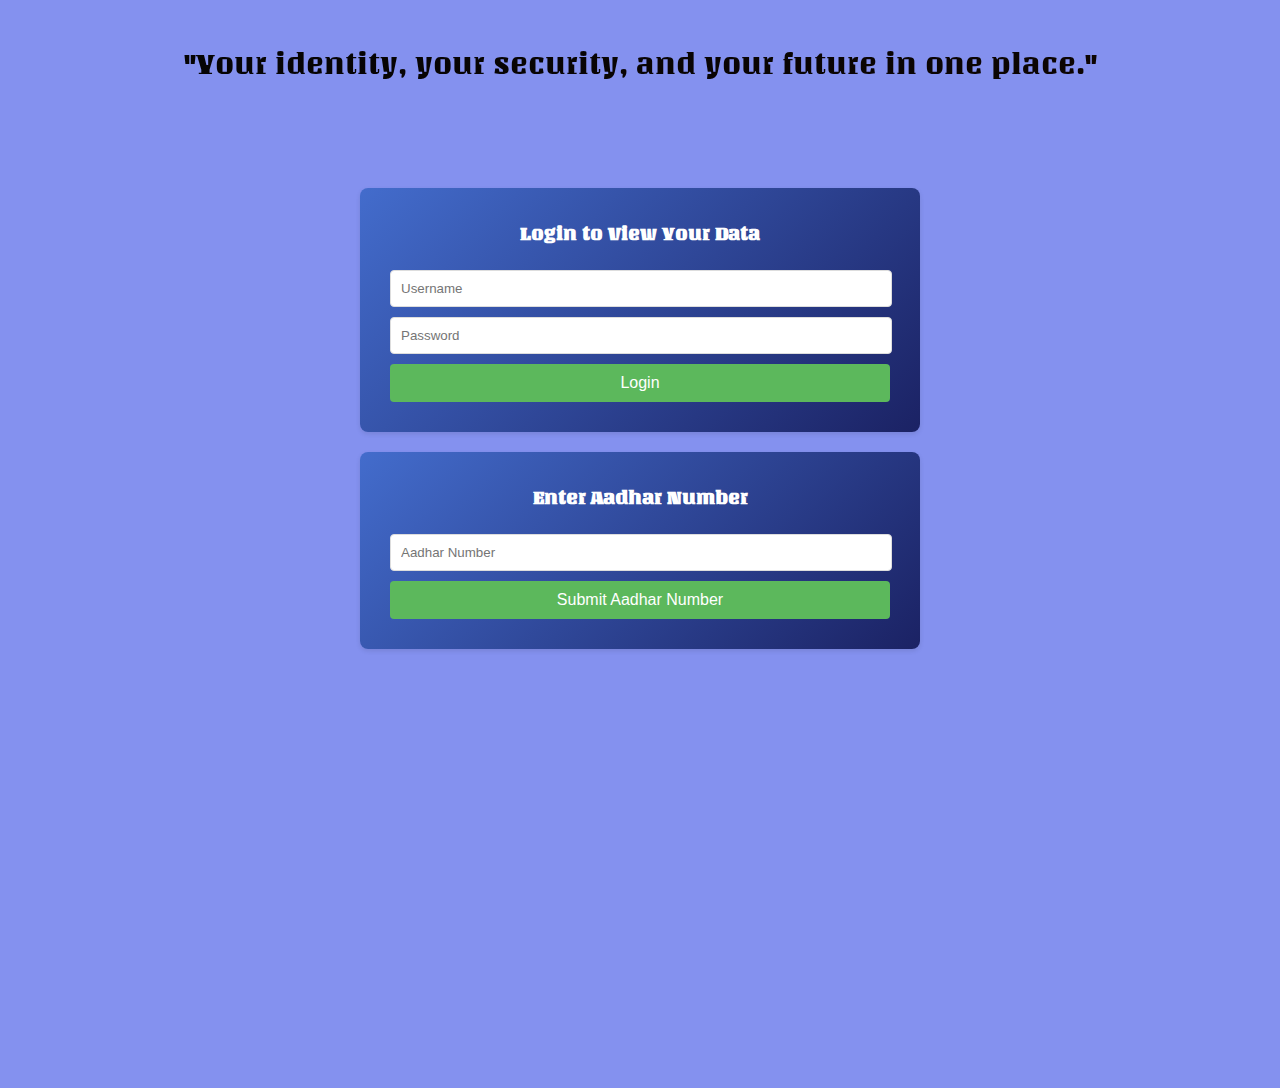
<file: final2.html>
<!DOCTYPE html>
<html lang="en">
<head>
  <meta charset="UTF-8">
  <meta name="viewport" content="width=device-width, initial-scale=1.0">
  <title>User Login</title>
  <!-- Link to external CSS file -->
  <link rel="stylesheet" href="final2.css">
  <!-- Include Font Awesome for icons -->
  <link rel="stylesheet" href="https://cdnjs.cloudflare.com/ajax/libs/font-awesome/6.0.0-beta3/css/all.min.css">
  <link rel="preconnect" href="https://fonts.googleapis.com">
  <link rel="preconnect" href="https://fonts.gstatic.com" crossorigin>
  <link href="https://fonts.googleapis.com/css2?family=Unlock&display=swap" rel="stylesheet">
</head>
<body>
  <!-- Direct quote at the top without a container -->
  <p class="quote">"Your identity, your security, and your future in one place."</p>

  <!-- Top Navigation Bar -->
  <div class="navbar" id="navbar">
    <ul>
      <li><a href="#"><i class="fas fa-home"></i> Home</a></li>
      <li><a href="#"><i class="fas fa-user"></i> Profile</a></li>
      <li><a href="#"><i class="fas fa-id-card"></i> Aadhar</a></li>
      <li><a href="#"><i class="fas fa-sign-out-alt"></i> Logout</a></li>
    </ul>
  </div>

  <div class="container">
    <!-- Login container -->
    <div class="login-container" id="loginContainer">
      <h2>Login to View Your Data</h2>
      <form id="loginForm">
        <input type="text" id="username" placeholder="Username" required><br>
        <input type="password" id="passkey" placeholder="Password" required><br>
        <button type="submit" class="log">Login</button>
      </form>
    </div>

    <!-- Aadhaar container -->
    <div class="aadhar-container" id="aadharContainer">
      <h2>Enter Aadhar Number</h2>
      <input type="text" id="aadhar_number" placeholder="Aadhar Number" required><br>
      <button id="submitAadharButton">Submit Aadhar Number</button>
    </div>

    <!-- Result container to display output -->
    <div class="result-container" id="resultContainer">
      <h3>Result</h3>
      <div id="result"></div>
    </div>
  </div>

  <script>
    let credentials = {};

    // Hide navbar initially
    document.getElementById('navbar').style.display = 'none';

    // Handle login form submission
    document.getElementById('loginForm').addEventListener('submit', function(event) {
      event.preventDefault();

      const username = document.getElementById('username').value;
      const passkey = document.getElementById('passkey').value;

      // Store login credentials
      credentials = { username, passkey };
    });

    // Handle Aadhaar submission
    document.getElementById('submitAadharButton').addEventListener('click', function() {
      const aadhar_number = document.getElementById('aadhar_number').value;

      // Make API call to backend
      fetch('http://localhost:3000/final2', {
        method: 'POST',
        headers: {
          'Content-Type': 'application/json'
        },
        body: JSON.stringify({ ...credentials, aadhar_number })
      })
      .then(response => response.json())
      .then(data => {
        if (data.success) {
          // Hide the login and Aadhaar containers
          document.getElementById('loginContainer').style.display = 'none';
          document.getElementById('aadharContainer').style.display = 'none';

          // Show the navbar
          document.getElementById('navbar').style.display = 'block';

          // Show the result container and display the result
          displayView(data.role_name, data.data);
        } else {
          document.getElementById('result').innerHTML = 'Login failed. Please check your credentials.';
        }
      })
      .catch(error => {
        console.error('Error:', error);
      });
    });

    // Function to display the view data in a list format
    function displayView(role, viewData) {
      let output = `<h3>${role} View</h3>`;
      output += '<ul>';

      // Display data as list items
      viewData.forEach(row => {
        for (const key in row) {
          output += `<li><strong>${key}:</strong> ${row[key]}</li>`;
        }
        output += '<hr>';  // Separate each row of data with a line
      });

      output += '</ul>';
      document.getElementById('result').innerHTML = output;

      // Show the result container
      document.getElementById('resultContainer').style.display = 'block';
    }
  </script>
</body>
</html>
</file>
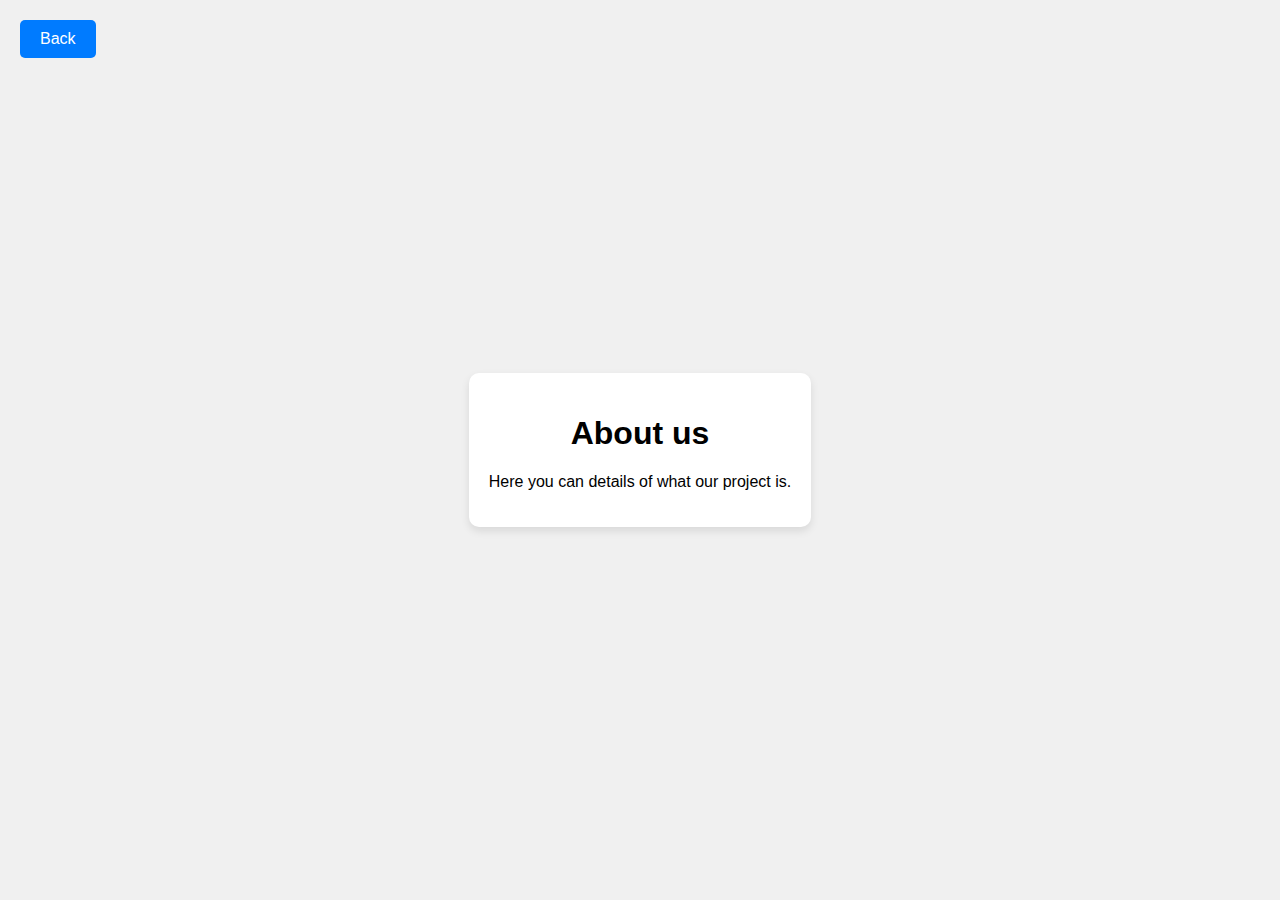
<file: FRONTEND/about.html>
<!DOCTYPE html>
<html lang="en">
<head>
    <meta charset="utf-8" />
    <meta name="viewport" content="width=device-width, initial-scale=1.0">
    <style>
        body {
            margin: 0;
            padding: 0;
            background-color: #f0f0f0; /* Background color */
            display: flex;
            justify-content: center;
            align-items: center;
            height: 100vh;
            font-family: Arial, sans-serif;
        }

        .content-container {
            text-align: center;
            background-color: #ffffff; /* Container background color */
            padding: 20px;
            border-radius: 10px;
            box-shadow: 0 4px 8px rgba(0, 0, 0, 0.1);
        }

        .top-nav {
            position: absolute;
            top: 20px;
            left: 20px;
        }

        .top-nav button {
            background-color: #007bff; /* Button color */
            color: #ffffff;
            border: none;
            border-radius: 5px;
            padding: 10px 20px;
            cursor: pointer;
            font-size: 16px;
        }

        .top-nav button:hover {
            background-color: #0056b3; /* Button hover color */
        }
    </style>
    <title>Helpline</title>
</head>
<body>
    <nav class="top-nav">
        <button onclick="window.location.href='index.html';">Back</button>
    </nav>
    <div class="content-container">
        <h1>About us</h1>
        <p>Here you can details of what our project is.</p>
    </div>
</body>
</html>
</file>
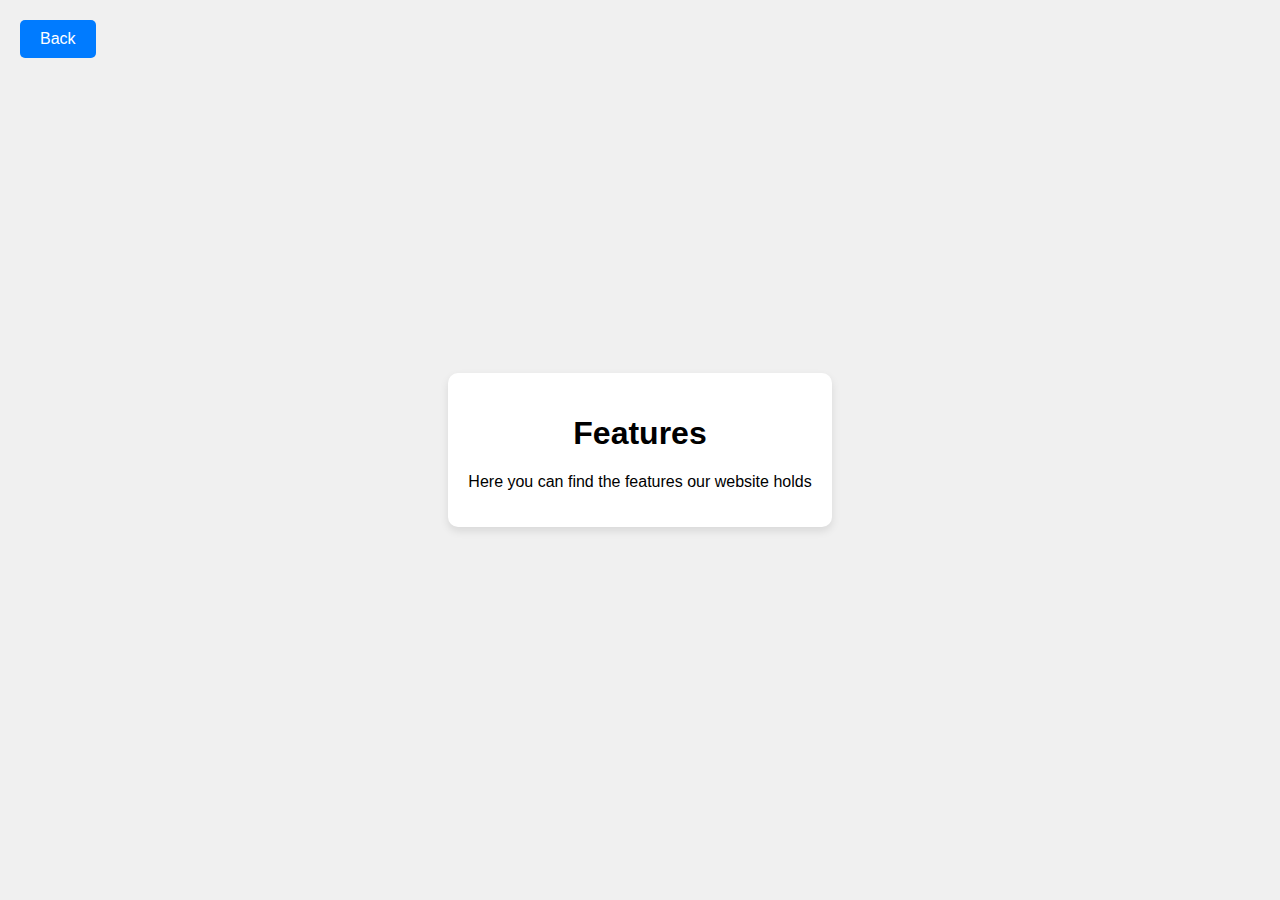
<file: FRONTEND/features.html>
<!DOCTYPE html>
<html lang="en">
<head>
    <meta charset="utf-8" />
    <meta name="viewport" content="width=device-width, initial-scale=1.0">
    <style>
        body {
            margin: 0;
            padding: 0;
            background-color: #f0f0f0; /* Background color */
            display: flex;
            justify-content: center;
            align-items: center;
            height: 100vh;
            font-family: Arial, sans-serif;
        }

        .content-container {
            text-align: center;
            background-color: #ffffff; /* Container background color */
            padding: 20px;
            border-radius: 10px;
            box-shadow: 0 4px 8px rgba(0, 0, 0, 0.1);
        }

        .top-nav {
            position: absolute;
            top: 20px;
            left: 20px;
        }

        .top-nav button {
            background-color: #007bff; /* Button color */
            color: #ffffff;
            border: none;
            border-radius: 5px;
            padding: 10px 20px;
            cursor: pointer;
            font-size: 16px;
        }

        .top-nav button:hover {
            background-color: #0056b3; /* Button hover color */
        }
    </style>
    <title>Helpline</title>
</head>
<body>
    <nav class="top-nav">
        <button onclick="window.location.href='index.html';">Back</button>
    </nav>
    <div class="content-container">
        <h1>Features</h1>
        <p>Here you can find the features our website holds
        </p>
    </div>
</body>
</html>
</file>
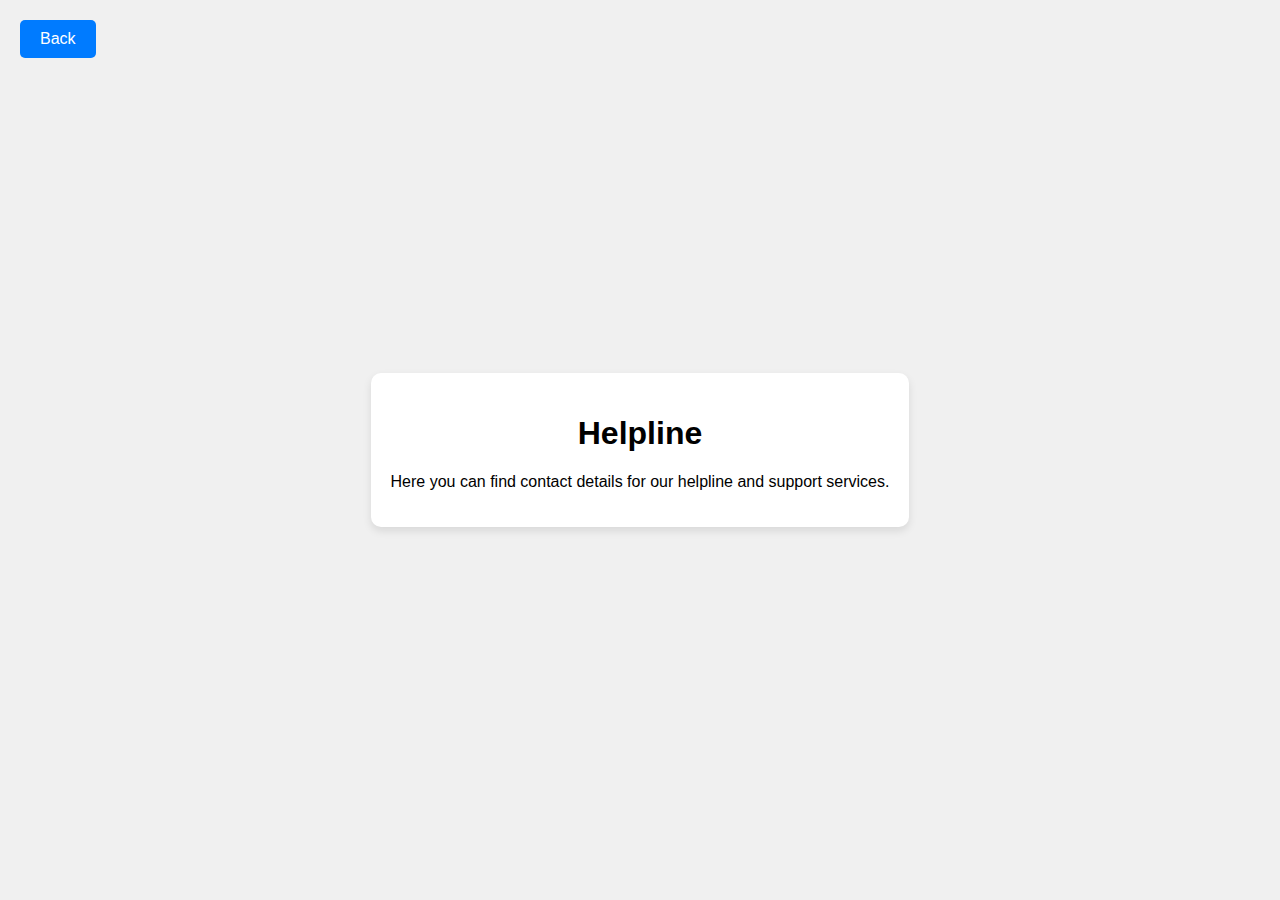
<file: FRONTEND/helpline.html>
<!DOCTYPE html>
<html lang="en">
<head>
    <meta charset="utf-8" />
    <meta name="viewport" content="width=device-width, initial-scale=1.0">
    <style>
        body {
            margin: 0;
            padding: 0;
            background-color: #f0f0f0; /* Background color */
            display: flex;
            justify-content: center;
            align-items: center;
            height: 100vh;
            font-family: Arial, sans-serif;
        }

        .content-container {
            text-align: center;
            background-color: #ffffff; /* Container background color */
            padding: 20px;
            border-radius: 10px;
            box-shadow: 0 4px 8px rgba(0, 0, 0, 0.1);
        }

        .top-nav {
            position: absolute;
            top: 20px;
            left: 20px;
        }

        .top-nav button {
            background-color: #007bff; /* Button color */
            color: #ffffff;
            border: none;
            border-radius: 5px;
            padding: 10px 20px;
            cursor: pointer;
            font-size: 16px;
        }

        .top-nav button:hover {
            background-color: #0056b3; /* Button hover color */
        }
    </style>
    <title>Helpline</title>
</head>
<body>
    <nav class="top-nav">
        <button onclick="window.location.href='index.html';">Back</button>
    </nav>
    <div class="content-container">
        <h1>Helpline</h1>
        <p>Here you can find contact details for our helpline and support services.</p>
    </div>
</body>
</html>
</file>
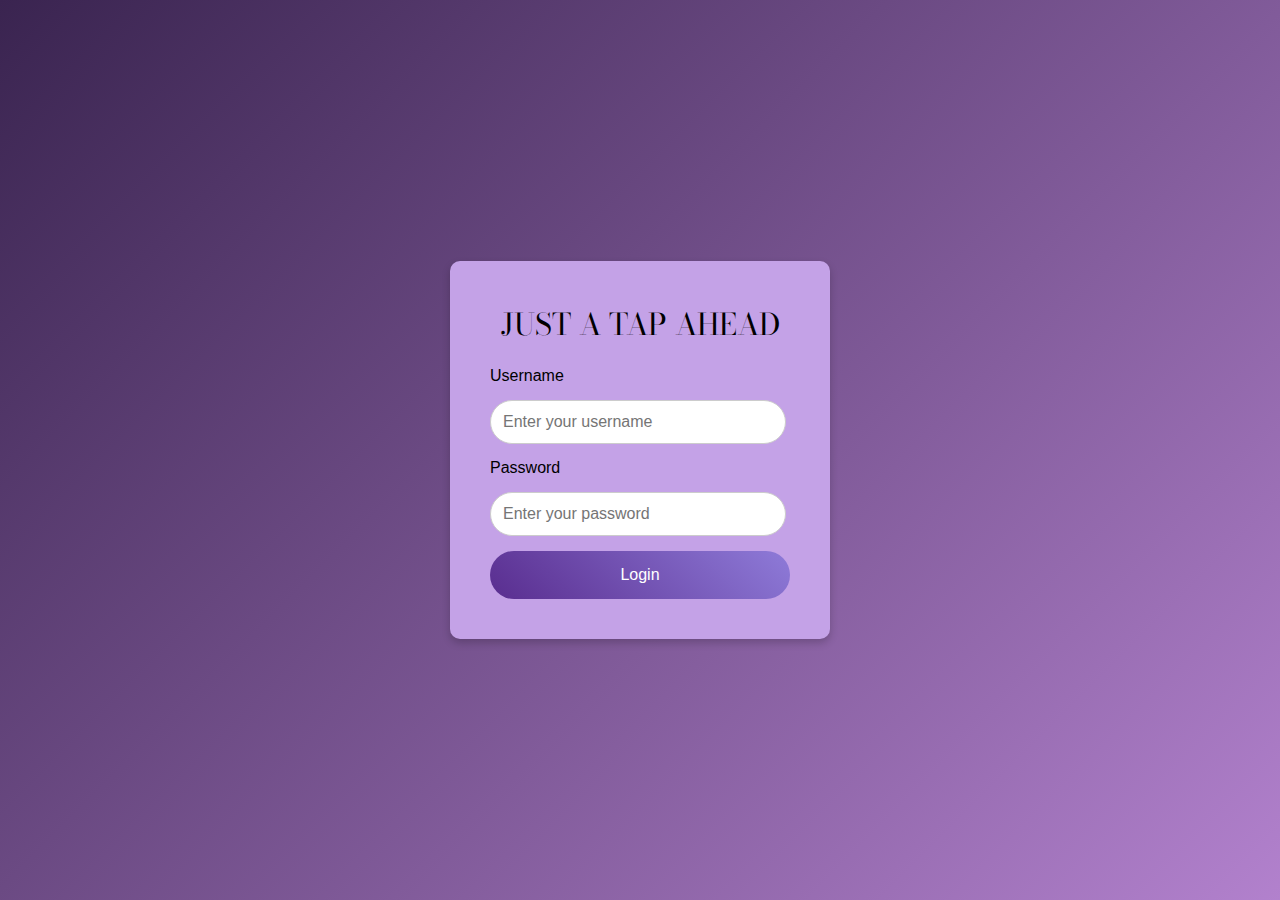
<file: FRONTEND/login.html>
<!DOCTYPE html>
<html lang="en">
<head>
    <link rel="preconnect" href="https://fonts.googleapis.com">
    <link rel="preconnect" href="https://fonts.gstatic.com" crossorigin>
    <link href="https://fonts.googleapis.com/css2?family=Bodoni+Moda+SC:ital,opsz,wght@0,6..96,400..900;1,6..96,400..900&display=swap" rel="stylesheet">
    <meta charset="UTF-8">
    <meta name="viewport" content="width=device-width, initial-scale=1.0">
    <link rel="stylesheet" href="login.css">
    <title>Login Page</title>
    <script>
        function handleLogin() {
            // Get input values
            var username = document.getElementById('username').value;
            var password = document.getElementById('password').value;

            // Basic validation
            if (username.trim() === '' || password.trim() === '') {
                alert('Please enter both username and password.');
                return;
            }

            // Simulate authentication check
            sessionStorage.setItem('authenticated', 'true');
            window.location.href = 'dashboard.html';
        }
    </script>
</head>
<body>
    <!-- Login Page Content -->
    <div class="login-container">
        <div class="quote">JUST A TAP AHEAD</div>
        <div class="login-form">
            <label for="username">Username</label>
            <input type="text" id="username" name="username" placeholder="Enter your username" required>
            <label for="password">Password</label>
            <input type="password" id="password" name="password" placeholder="Enter your password" required>
            <button class="login-button" onclick="handleLogin()">Login</button>
        </div>
    </div>
</body>
</html>
</file>
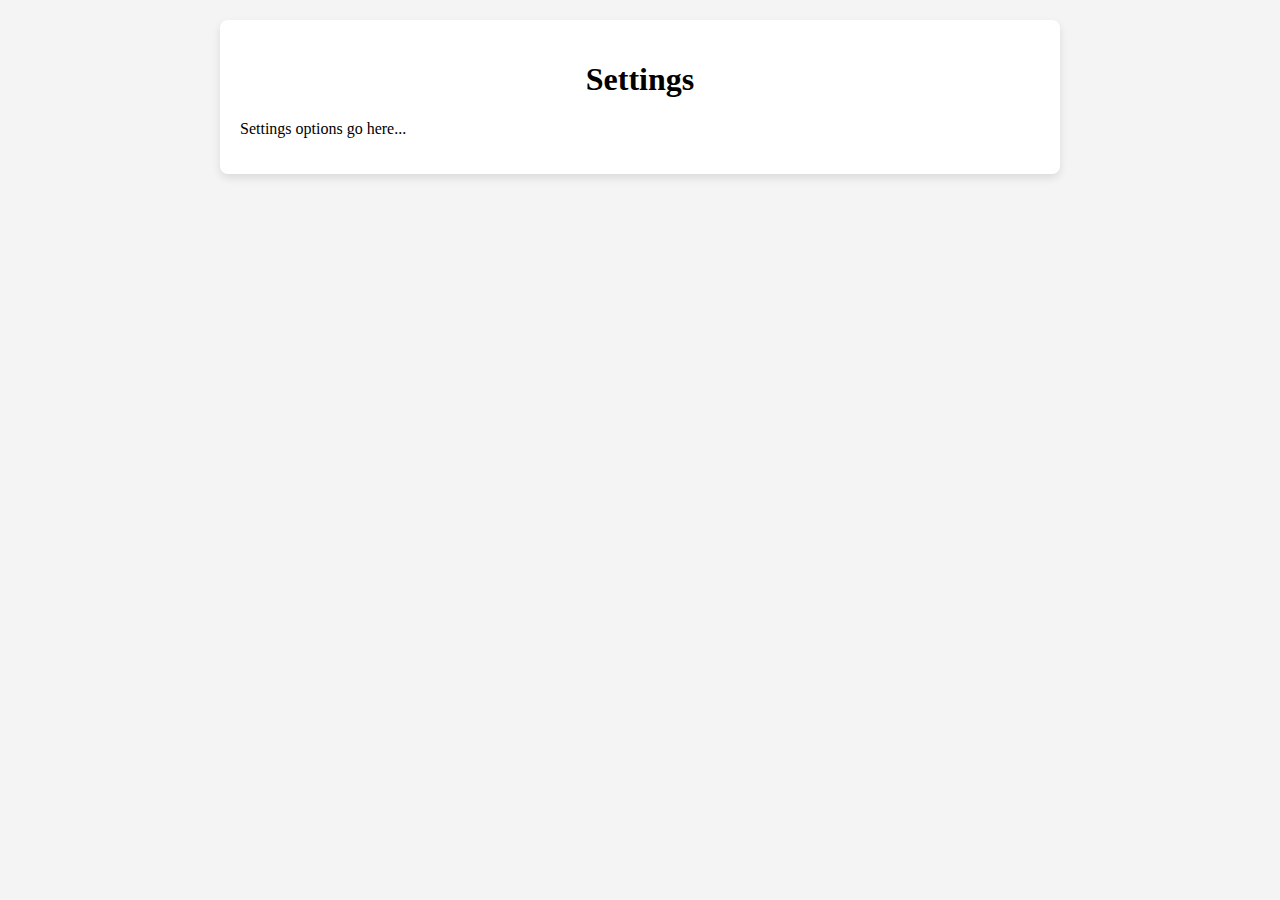
<file: FRONTEND/settings.html>
<!DOCTYPE html>
<html lang="en">
<head>
    <meta charset="UTF-8">
    <meta name="viewport" content="width=device-width, initial-scale=1.0">
    <title>Settings</title>
    <style>
        body {
            font-family: 'Bodoni Moda SC', serif;
            background-color: #f4f4f4;
            margin: 0;
            padding: 20px;
        }

        .container {
            max-width: 800px;
            margin: 0 auto;
            background: white;
            padding: 20px;
            border-radius: 8px;
            box-shadow: 0 4px 8px rgba(0,0,0,0.1);
        }

        h1 {
            text-align: center;
        }
    </style>
</head>
<body>
    <div class="container">
        <h1>Settings</h1>
        <p>Settings options go here...</p>
    </div>
</body>
</html>
</file>
<file: FRONTEND/login.css>
/* General styling for the login page */
.bodoni-moda-sc-login {
    font-family: "Bodoni Moda SC", serif;
    font-optical-sizing: auto;
    font-weight: 400;
    font-style: normal;
  }
  
  body {
    margin: 0;
    padding: 0;
    font-family: "Arial", sans-serif;
    background: linear-gradient(135deg, #3a2450, #b281cd); /* Gradient background */
    display: flex;
    justify-content: center;
    align-items: center;
    height: 100vh;
  }
  
  /* Container for the login page content */
  .login-container {
    text-align: justify;
    background-color: #c4a2e7;
    border-radius: 10px;
    box-shadow: 0 4px 8px rgba(0, 0, 0, 0.2);
    padding: 40px;
    width: 300px;
    display: flex;
    flex-direction: column;
    align-items: center; /* Center-align content horizontally */
  }
  
  /* Quote styling */
  .quote {
    font-size: 30px; /* Size of the quote */
    font-family: "Bodoni Moda SC", serif;
    color: #000000;
    text-align: center;
    margin-bottom: 20px;
    animation: fadeIn 1.5s ease-out;
  }
  
  /* Login form styling */
  .login-form {
    display: flex;
    flex-direction: column;
    text-align: left;
    gap: 15px;
    width: 100%; /* Ensures the form takes up full width */
  }
  
  /* Input field styling */
  .login-form input {
    border: 1px solid #ccc;
    border-radius: 25px;
    padding: 12px;
    text-align: left;
    font-size: 16px;
    width: 90%;
  }
  
  /* Button styling */
  .login-button {
    background: linear-gradient(45deg, #592d8f, #8574d6da); /* Gradient color */
    color: #ffffff;
    border: none;
    border-radius: 25px;
    padding: 15px;
    font-size: 16px; /* Increased font size */
    cursor: pointer;
    width: 100%; /* Makes the button full-width */
    transition: background-color 0.3s, transform 0.3s;
  }
  
  .login-button:hover {
    background: linear-gradient(45deg, #2b2d2f, #040c1b); /* Reversed gradient color on hover */
    transform: scale(1.05);
  }
  
  /* Keyframes for animations */
  @keyframes fadeIn {
    from {
      opacity: 0;
      transform: translateY(-20px);
    }
    to {
      opacity: 1;
      transform: translateY(0);
    }
  }
</file>
<file: final2.css>
/* Reset some default styles */
body, h2, h3, p {
    margin: 0;
    padding: 0;
}
.unlock-regular {
    font-family: "Unlock", serif;
    font-weight: 400;
    font-style: normal;
}
  
body {
    font-family: Arial, sans-serif;
    line-height: 1.6;
    background-color: #8491ef;
    color: #333;
}

/* Quote styling */
.quote {
    font-size: 30px;
    text-align: center;
    margin: 40px 0;
    font-family: "Unlock", serif;
    background: linear-gradient(135deg, #040405, #0e0503);
    -webkit-background-clip: text;
    color: transparent;
}

/* Top navigation bar */
/* Top navigation bar */
.navbar {
    display: none;
    background-color: #333;
    overflow: hidden;
    width: 100%;
    padding: 10px 0;
    position: fixed;
    top: 0;
    z-index: 1; /* Ensures it is on top of other elements */
}

.navbar ul {
    list-style-type: none;
    margin: 0;
    padding: 0;
    display: flex;
    justify-content: center;
    gap: 20px;
}

.navbar ul li {
    display: inline;
}

.navbar ul li a {
    text-decoration: none;
    color: white;
    font-size: 18px;
    padding: 10px;
}

.navbar ul li a:hover {
    background-color: #575757;
    border-radius: 5px;
}

.navbar ul li a:hover {
    background-color: #575757;
    border-radius: 5px;
}

/* Container styles */
.container {
    display: flex;
    padding-top: 120px;
    flex-direction: column;
    align-items: center;
    justify-content: flex-start;
    height: 100vh;
    gap: 20px;
    padding-top: 60px;
}

/* Login, Aadhaar, and result containers */
.login-container, .aadhar-container, .result-container {
    background: linear-gradient(135deg, #436ccc, #1b2264);
    padding: 30px;
    border-radius: 8px;
    box-shadow: 0 2px 5px rgba(0,0,0,0.1);
    gap: 20px;
    width: 500px;
}

.result-container {
    display: none;
    background: #8bb3e7;
    border-radius: 8px;
    text-align: left;
    width: 950px;
    align-items: center;
    padding: 20px;
    font-family: 'Lucida Sans', sans-serif;
    color: #333;
    transition: all 0.3s ease-in-out;
}

/* Headings */
h2, h3 {
    margin-bottom: 20px;
    color: #ffffff;
    font-size: 20px;
    text-align: center;
    font-family: "Unlock", serif;
}

/* Input styling */
input[type="text"], input[type="password"] {
    width: calc(100% - 20px);
    padding: 10px;
    margin-bottom: 10px;
    border: 1px solid #ddd;
    border-radius: 4px;
}

/* Button styling */
button {
    width: 100%;
    padding: 10px;
    background-color: #5cb85c;
    border: none;
    color: #fff;
    font-size: 16px;
    border-radius: 4px;
    cursor: pointer;
}

button:hover {
    background-color: #4cae4c;
}

/* Result list styling */
ul {
    list-style: none;
    padding: 0;
}

li {
    padding: 8px 0;
}

hr {
    margin: 10px 0;
}

/* Responsive styling for smaller screens */
@media (max-width: 600px) {
    .login-container, .aadhar-container, .result-container {
       
    }}
</file>
